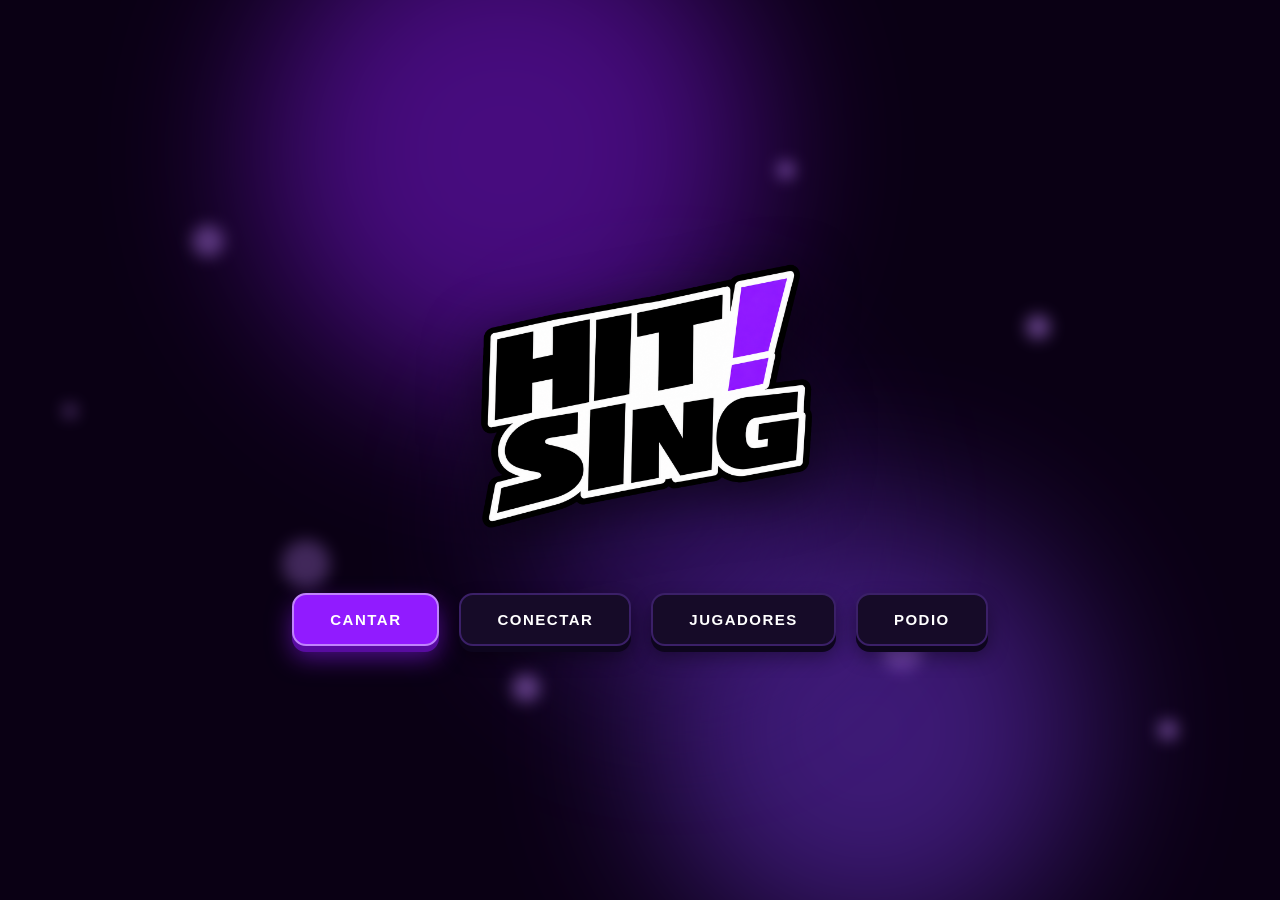
<file: index.html>
<!DOCTYPE html>
<html lang="es">
<head>
  <meta charset="UTF-8">
  <meta name="viewport" content="width=device-width, initial-scale=1.0">
  <title>HitSing</title>
  <meta name="theme-color" content="#070B14">
  <meta name="description" content="HitSing - Juego de Karaoke online para cantar con tus amigos conectando el móvil como micrófono.">

  <!-- Favicons & App Icons (Pestaña, Anclado, PWA) -->
  <link rel="icon" type="image/png" sizes="32x32" href="src/assets/images/png/favicon.png">
  <link rel="icon" type="image/png" sizes="192x192" href="src/assets/images/png/favicon.png">
  <link rel="apple-touch-icon" sizes="180x180" href="src/assets/images/png/favicon.png">
  <link rel="shortcut icon" href="favicon.ico">
  <link rel="manifest" href="manifest.json">

  <!-- OpenGraph / Google Indexing Meta -->
  <meta property="og:title" content="HitSing - Karaoke en el Navegador">
  <meta property="og:description" content="Canta y compite en tiempo real conectando tu móvil como micrófono.">
  <meta property="og:image" content="src/assets/images/png/favicon.png">
  <meta property="og:type" content="website">
  <meta name="twitter:card" content="summary">
  <meta name="twitter:image" content="src/assets/images/png/favicon.png">

  <link rel="stylesheet" href="src/css/main.css">
  <link rel="stylesheet" href="src/css/game.css">
  <!-- WebRTC PeerJS Local Library -->
  <script src="src/js/peerjs.min.js"></script>
  <!-- Client-side Dynamic QR Code Library -->
  <script src="src/js/qrcode.min.js"></script>
</head>
<body>

  <!-- 1. VISTA: PÁGINA DE INICIO (VOCALUXE HOME SCREEN) -->
  <section id="view-home" class="home-screen">
    <!-- Fondo animado rojizo con bokeh flotante y destellos -->
    <div class="home-ambient-bg">
      <div class="ambient-glow glow-1"></div>
      <div class="ambient-glow glow-2"></div>
      <div class="ambient-glow glow-3"></div>
      <div class="bokeh-spot b1"></div>
      <div class="bokeh-spot b2"></div>
      <div class="bokeh-spot b3"></div>
      <div class="bokeh-spot b4"></div>
      <div class="bokeh-spot b5"></div>
      <div class="bokeh-spot b6"></div>
      <div class="bokeh-spot b7"></div>
      <div class="bokeh-spot b8"></div>
    </div>

    <div class="home-branding">
      <img src="src/assets/images/png/logo.png" alt="HitSing" class="home-logo" />
    </div>

    <!-- Vocaluxe Bottom Navigation Bar -->
    <nav class="vocaluxe-bottom-bar">
      <button id="nav-btn-sing" class="vocaluxe-menu-btn" title="Ir a la biblioteca de canciones">
        <span>CANTAR</span>
      </button>
      <button id="nav-btn-connect" class="vocaluxe-menu-btn" title="Escanear QR para conectar móviles">
        <span>CONECTAR</span>
      </button>
      <button id="nav-btn-players" class="vocaluxe-menu-btn" title="Ver jugadores conectados y comprobación">
        <span>JUGADORES</span>
      </button>
      <button id="nav-btn-leaderboard" class="vocaluxe-menu-btn" title="Ver podio y puntuaciones">
        <span>PODIO</span>
      </button>
    </nav>
  </section>

  <!-- 2. VISTA: MENÚ DE CANCIONES (CUADRÍCULA LIPS / VOCALUXE) -->
  <main id="view-library" class="hidden"></main>

  <!-- 3. VISTA: PANTALLA DE JUEGO (CANVAS + HUD HASTA 4 JUGADORES) -->
  <section id="view-game" class="game-viewport hidden">
    <!-- Vídeo MP4 de fondo del videoclip -->
    <video id="bg-video" class="bg-video" playsinline></video>

    <!-- Canvas de notas píldora a 60 FPS -->
    <canvas id="game-canvas" class="game-canvas"></canvas>

    <!-- Botón Flotante Saltar Intro Musical (Canciones con intro larga) -->
    <button id="btn-skip-intro" class="btn-skip-intro hidden" title="Saltar intro musical (Espacio o clic)">
      <span>Saltar Intro</span>
      <svg viewBox="0 0 24 24" width="16" height="16" fill="currentColor"><polygon points="5,4 15,12 5,20"/><line x1="19" y1="5" x2="19" y2="19" stroke="currentColor" stroke-width="2.5"/></svg>
    </button>

    <!-- Barra Inferior de Juego (Título a la izquierda, Pausa/Salir a la derecha) -->
    <footer class="game-bottom-bar">
      <div class="song-meta-pill">
        <span id="hud-song-title" class="meta-title">-</span>
        <span class="meta-separator">•</span>
        <span id="hud-song-artist" class="meta-artist">-</span>
      </div>

      <div class="hud-action-buttons">
        <button id="btn-pause" class="btn-hud-circle" title="Pausar juego">
          <img src="src/assets/images/svg/pause.svg" alt="Pausa" />
        </button>
        <button id="btn-finish" class="btn-hud-circle" title="Finalizar canción y ver puntuaciones">
          <img src="src/assets/images/svg/trophy.svg" alt="Finalizar" />
        </button>
        <button id="btn-back" class="btn-hud-circle" title="Salir a biblioteca">
          <img src="src/assets/images/svg/arrow-left.svg" alt="Salir" />
        </button>
      </div>
    </footer>
  </section>

  <!-- 4. MODAL: CONECTAR MÓVILES (QR CODE ÚNICO HTTPS) -->
  <aside id="connect-modal" class="modal-overlay hidden">
    <div class="profiles-card">
      <header class="modal-header">
        <h2>CONECTAR MÓVILES</h2>
        <button id="btn-close-connect" class="btn-close">&times;</button>
      </header>
      <div class="profiles-content" style="text-align: center;">
        <p style="font-size: 13px; color: #94A3B8; margin-bottom: 18px;">
          Escanea este código QR con la cámara de tu móvil para entrar a la sala:
        </p>

        <!-- Dynamic QR Code Canvas -->
        <div style="background-color: #FFFFFF; padding: 12px; border-radius: 10px; display: inline-block; margin-bottom: 18px;">
          <canvas id="connect-qr-canvas" style="display: block; width: 190px; height: 190px;"></canvas>
        </div>

        <p style="font-size: 14px; margin-bottom: 20px;">
          <a id="connect-direct-link" href="#" target="_blank" style="color: #38BDF8; font-weight: 700; text-decoration: none;">
            Enlace directo
          </a>
        </p>
      </div>
      <footer class="modal-footer">
        <button id="btn-done-connect" class="btn-modal primary">Aceptar</button>
      </footer>
    </div>
  </aside>

  <!-- 5. MODAL: JUGADORES CONECTADOS Y GESTIÓN EN VIVO -->
  <aside id="players-modal" class="modal-overlay hidden">
    <div class="profiles-card" style="width: 580px;">
      <header class="modal-header">
        <h2>JUGADORES CONECTADOS</h2>
        <button id="btn-close-players" class="btn-close">&times;</button>
      </header>
      <div class="profiles-content">
        <!-- Lista de Jugadores Conectados -->
        <h3 style="font-size: 11px; font-weight: 800; color: #94A3B8; letter-spacing: 1px; text-transform: uppercase; margin-bottom: 12px;">Micrófonos en la Sala</h3>
        <div id="players-lobby-list" style="display: flex; flex-direction: column; gap: 10px; margin-bottom: 12px;">
          <div style="text-align: center; color: #94A3B8; font-size: 13px; padding: 24px;">
            Ningún móvil conectado aún. Pulsa en <strong>"Conectar"</strong> para escanear el código QR.
          </div>
        </div>
      </div>
      <footer class="modal-footer">
        <button id="btn-done-players" class="btn-modal primary">Cerrar</button>
      </footer>
    </div>
  </aside>

  <!-- 6. MODAL: COMPROBACIÓN DE JUGADORES LISTOS (READY CHECK) -->
  <aside id="ready-check-modal" class="modal-overlay hidden">
    <div class="profiles-card" style="width: 540px; text-align: center;">
      <header class="modal-header">
        <h2>¿ESTÁIS LISTOS?</h2>
        <button id="btn-close-ready" class="btn-close">&times;</button>
      </header>
      <div class="profiles-content" style="padding: 24px 20px;">
        <div id="ready-song-banner" style="background-color: #070B14; border: 1px solid #1E293B; border-radius: 8px; padding: 12px 16px; margin-bottom: 20px; display: flex; align-items: center; gap: 14px; text-align: left;">
          <img id="ready-song-cover" src="src/assets/images/svg/music.svg" alt="" style="width: 48px; height: 48px; border-radius: 6px; object-fit: cover;" />
          <div>
            <h3 id="ready-song-title" style="font-size: 16px; font-weight: 800; color: #F8FAFC; margin-bottom: 2px;">-</h3>
            <p id="ready-song-artist" style="font-size: 13px; color: #94A3B8;">-</p>
          </div>
        </div>

        <p style="font-size: 13px; color: #94A3B8; margin-bottom: 18px;">
          Pulsa <strong>"¡ESTOY LISTO!"</strong> en la pantalla del móvil para confirmar:
        </p>

        <div id="ready-players-list" style="display: flex; flex-direction: column; gap: 10px; margin-bottom: 24px;">
          <!-- Dinámico según jugadores conectados -->
        </div>

        <div style="display: flex; gap: 12px; justify-content: center;">
          <button id="btn-force-start" class="btn-modal primary" style="flex: 1; padding: 14px; font-size: 15px;">
            Empezar Canción
          </button>
          <button id="btn-cancel-ready" class="btn-modal secondary" style="padding: 14px 22px;">
            Cancelar
          </button>
        </div>
      </div>
    </div>
  </aside>

  <!-- 7. MODAL: PODIO Y CLASIFICACIÓN HISTÓRICA LOCAL -->
  <aside id="leaderboard-modal" class="modal-overlay hidden">
    <div class="profiles-card" style="width: 600px;">
      <header class="modal-header">
        <h2>PODIO Y CLASIFICACIÓN HISTÓRICA</h2>
        <button id="btn-close-leaderboard" class="btn-close">&times;</button>
      </header>
      <div class="profiles-content">
        <p style="font-size: 13px; color: #94A3B8; margin-bottom: 16px;">
          Puntuaciones acumuladas y récords guardados localmente:
        </p>

        <div id="leaderboard-list" style="display: flex; flex-direction: column; gap: 10px; margin-bottom: 20px;">
          <!-- Dinámico -->
        </div>

        <button id="btn-reset-leaderboard" class="btn-modal secondary" style="width: 100%; border-color: #EF4444; color: #EF4444;">
          Reiniciar Puntuaciones del Podio
        </button>
      </div>
      <footer class="modal-footer">
        <button id="btn-done-leaderboard" class="btn-modal primary">Cerrar</button>
      </footer>
    </div>
  </aside>

  <!-- 8. MODAL: RESULTADOS FINALES MULTI-JUGADOR (JUST DANCE PODIUM) -->
  <aside id="view-results" class="modal-overlay hidden">
    <div class="results-podium-card">
      <header class="podium-banner">
        <h2 id="res-winner-title" class="podium-title">¡ENHORABUENA!</h2>
      </header>

      <div id="results-players-container" class="podium-players-list"></div>

      <footer class="podium-footer">
        <button id="btn-exit-results" class="btn-just-dance-continue" title="Continuar a la biblioteca">
          <span>CONTINUAR</span>
          <svg viewBox="0 0 24 24" width="22" height="22" fill="#FFFFFF"><polygon points="5,3 19,12 5,21"/></svg>
        </button>
      </footer>
    </div>
  </aside>

  <!-- Script Principal Modular -->
  <script type="module" src="src/js/main.js"></script>
</body>
</html>
</file>
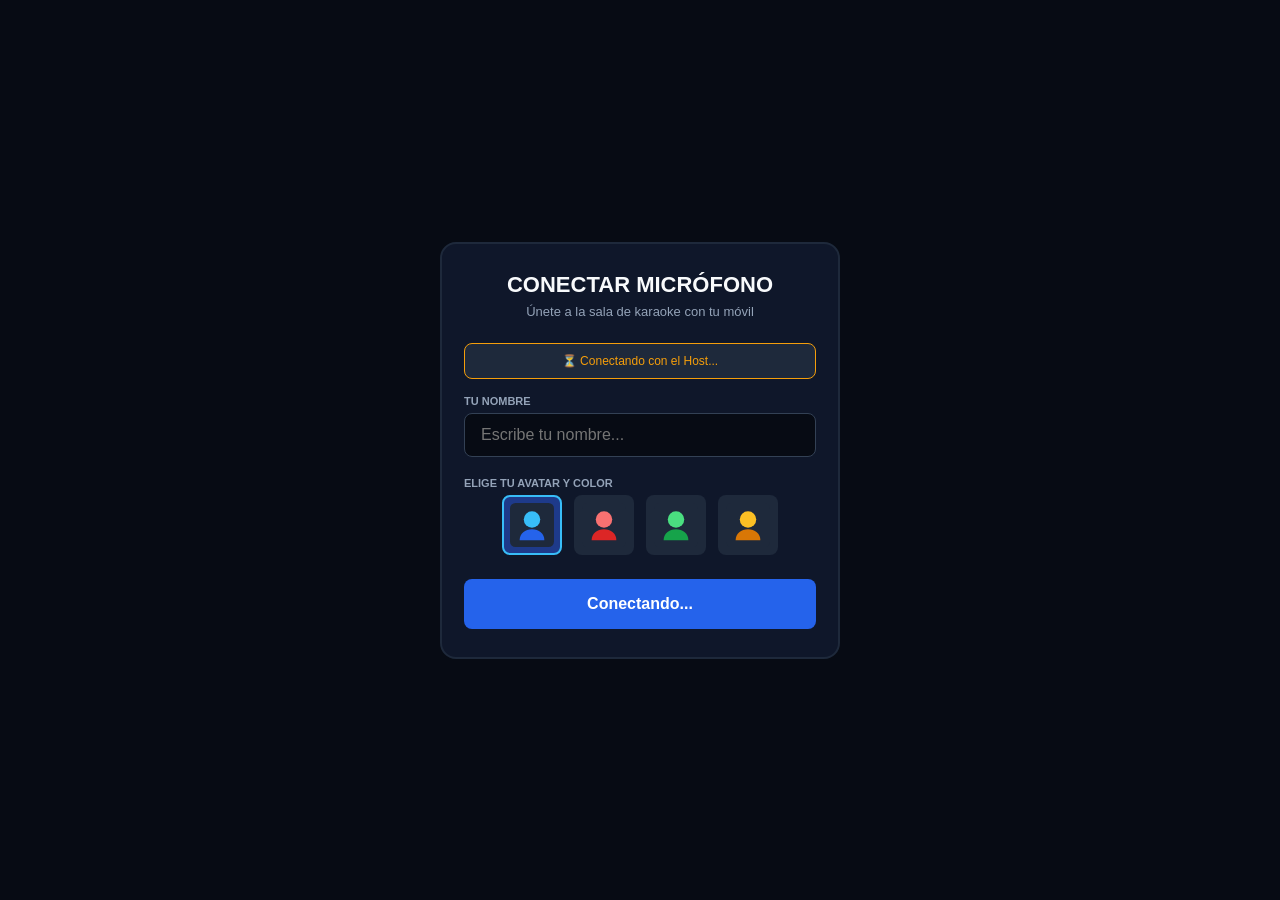
<file: mic.html>
<!DOCTYPE html>
<html lang="es">
<head>
  <meta charset="UTF-8">
  <meta name="viewport" content="width=device-width, initial-scale=1.0, user-scalable=no">
  <title>Micrófono</title>
  <meta name="theme-color" content="#070B14">
  <link rel="icon" type="image/png" sizes="32x32" href="src/assets/images/png/favicon.png">
  <link rel="icon" type="image/png" sizes="192x192" href="src/assets/images/png/favicon.png">
  <link rel="apple-touch-icon" sizes="180x180" href="src/assets/images/png/favicon.png">
  <link rel="shortcut icon" href="favicon.ico">
  <link rel="manifest" href="manifest.json">
  <script src="src/js/peerjs.min.js"></script>
  <style>
    * { box-sizing: border-box; margin: 0; padding: 0; }
    body {
      background-color: #070B14;
      color: #F8FAFC;
      font-family: -apple-system, BlinkMacSystemFont, "Segoe UI", Roboto, sans-serif;
      min-height: 100vh;
      display: flex;
      flex-direction: column;
      align-items: center;
      justify-content: center;
      padding: 20px;
      user-select: none;
    }
    .mic-card {
      background-color: #0F172A;
      border: 2px solid #1E293B;
      border-radius: 16px;
      padding: 28px 22px;
      width: 100%;
      max-width: 400px;
      text-align: center;
      position: relative;
    }
    .mic-title {
      font-size: 22px;
      font-weight: 800;
      margin-bottom: 6px;
    }
    .mic-sub {
      font-size: 13px;
      color: #94A3B8;
      margin-bottom: 24px;
    }
    .form-group {
      margin-bottom: 20px;
      text-align: left;
    }
    label {
      display: block;
      font-size: 11px;
      font-weight: 700;
      color: #94A3B8;
      margin-bottom: 6px;
      text-transform: uppercase;
    }
    input {
      width: 100%;
      background-color: #070B14;
      border: 1px solid #334155;
      border-radius: 8px;
      padding: 12px 16px;
      color: #FFFFFF;
      font-size: 16px;
      outline: none;
    }
    .avatar-grid {
      display: flex;
      justify-content: center;
      gap: 12px;
      margin-bottom: 24px;
    }
    .avatar-btn {
      background-color: #1E293B;
      border: 2px solid transparent;
      border-radius: 8px;
      padding: 6px;
      cursor: pointer;
    }
    .avatar-btn.selected {
      border-color: #38BDF8;
      background-color: #1E3A8A;
    }
    .avatar-btn.disabled-taken {
      opacity: 0.22;
      cursor: not-allowed;
      filter: grayscale(1);
      pointer-events: none;
    }
    .avatar-btn img {
      width: 44px;
      height: 44px;
      display: block;
    }
    .btn-connect {
      width: 100%;
      padding: 16px;
      background-color: #2563EB;
      color: #FFFFFF;
      font-size: 16px;
      font-weight: 800;
      border: none;
      border-radius: 8px;
      cursor: pointer;
      transition: background-color 0.15s ease;
    }
    .btn-connect:hover {
      background-color: #1D4ED8;
    }

    /* Connected Screen */
    .connected-view {
      display: none;
      flex-direction: column;
      align-items: center;
      width: 100%;
    }
    .status-badge {
      display: inline-block;
      padding: 6px 16px;
      background-color: #10B981;
      color: #FFFFFF;
      font-size: 12px;
      font-weight: 800;
      border-radius: 20px;
      margin-bottom: 16px;
    }
    .status-badge.muted {
      background-color: #EF4444;
    }
    .player-tag {
      font-size: 28px;
      font-weight: 800;
      margin-bottom: 4px;
    }
    .player-sub {
      font-size: 13px;
      color: #94A3B8;
      margin-bottom: 24px;
    }
    .vu-meter-wrap {
      width: 100%;
      height: 20px;
      background-color: #070B14;
      border-radius: 10px;
      overflow: hidden;
      margin-bottom: 14px;
      border: 1px solid #1E293B;
    }
    .vu-meter-fill {
      width: 0%;
      height: 100%;
      background-color: #38BDF8;
      transition: width 0.05s ease;
    }
    .pitch-reading {
      font-size: 14px;
      color: #94A3B8;
      font-weight: 700;
      min-height: 20px;
    }

    /* Mute Button (Discrete, protected against accidental tap) */
    .mute-box {
      margin-top: 24px;
      display: flex;
      justify-content: center;
    }
    .btn-mute {
      background-color: #1E293B;
      border: 1px solid #334155;
      color: #94A3B8;
      padding: 8px 16px;
      border-radius: 6px;
      font-size: 12px;
      font-weight: 700;
      display: flex;
      align-items: center;
      gap: 8px;
      cursor: pointer;
    }
    .btn-mute.is-muted {
      background-color: #7F1D1D;
      border-color: #EF4444;
      color: #F87171;
    }

    /* Ready Check Modal */
    .ready-overlay {
      position: absolute;
      top: 0;
      left: 0;
      width: 100%;
      height: 100%;
      background-color: rgba(7, 11, 20, 0.96);
      border-radius: 14px;
      padding: 24px;
      display: none;
      flex-direction: column;
      align-items: center;
      justify-content: center;
      z-index: 100;
    }
    .ready-song-title {
      font-size: 18px;
      font-weight: 800;
      color: #F8FAFC;
      margin-bottom: 4px;
    }
    .ready-prompt {
      font-size: 13px;
      color: #94A3B8;
      margin-bottom: 24px;
    }
    .btn-ready-confirm {
      width: 100%;
      padding: 16px;
      background-color: #10B981;
      color: #FFFFFF;
      font-size: 16px;
      font-weight: 800;
      border: none;
      border-radius: 8px;
      cursor: pointer;
    }
    .btn-ready-confirm.confirmed {
      background-color: #1E293B;
      color: #38BDF8;
      border: 1px solid #38BDF8;
    }
    .btn-disconnect {
      margin-top: 24px;
      background: transparent;
      border: 1px solid #334155;
      color: #94A3B8;
      padding: 8px 20px;
      border-radius: 6px;
      font-size: 12px;
      font-weight: 700;
      cursor: pointer;
    }
  </style>
</head>
<body>

  <!-- Card de Registro / Conexión -->
  <div id="join-card" class="mic-card">
    <h1 class="mic-title">CONECTAR MICRÓFONO</h1>
    <p class="mic-sub">Únete a la sala de karaoke con tu móvil</p>

    <!-- Aviso si el Host aún no ha abierto la web -->
    <div id="host-notice" style="display: none; background-color: #1E293B; border: 1px solid #F59E0B; border-radius: 8px; padding: 10px 14px; font-size: 12px; color: #F59E0B; margin-bottom: 16px; text-align: center;">
      ⚠️ Esperando al Administrador... Abre la pantalla del juego en el ordenador para iniciar la sala.
    </div>

    <div class="form-group">
      <label for="player-name">Tu Nombre</label>
      <input type="text" id="player-name" placeholder="Escribe tu nombre..." maxlength="12" />
    </div>

    <div class="form-group">
      <label>Elige tu Avatar y Color</label>
      <div class="avatar-grid">
        <button class="avatar-btn selected" data-avatar="avatar-1" data-color="#2563EB">
          <img src="src/assets/images/svg/avatar-1.svg" alt="P1" />
        </button>
        <button class="avatar-btn" data-avatar="avatar-2" data-color="#EF4444">
          <img src="src/assets/images/svg/avatar-2.svg" alt="P2" />
        </button>
        <button class="avatar-btn" data-avatar="avatar-3" data-color="#10B981">
          <img src="src/assets/images/svg/avatar-3.svg" alt="P3" />
        </button>
        <button class="avatar-btn" data-avatar="avatar-4" data-color="#F59E0B">
          <img src="src/assets/images/svg/avatar-4.svg" alt="P4" />
        </button>
      </div>
    </div>

    <button id="btn-join" class="btn-connect">ENTRAR A LA SALA</button>
  </div>

  <!-- Vista Conectada y Transmitiendo -->
  <div id="active-card" class="mic-card connected-view">
    <span id="badge-status" class="status-badge">CONECTADO</span>
    <h2 id="disp-name" class="player-tag">Nombre</h2>
    <p id="disp-slot" class="player-sub">Micrófono en Vivo</p>

    <div class="vu-meter-wrap">
      <div id="vu-fill" class="vu-meter-fill"></div>
    </div>
    <span id="disp-pitch" class="pitch-reading">Esperando voz...</span>

    <!-- Silenciar Micrófono -->
    <div class="mute-box">
      <button id="btn-mute" class="btn-mute">
        <span id="mute-label">Silenciar Micrófono</span>
      </button>
    </div>

    <button id="btn-leave" class="btn-disconnect">Desconectar</button>

    <!-- Overlay Ready Check "¿Estás Listo?" -->
    <div id="ready-overlay" class="ready-overlay">
      <h3 id="ready-song-name" class="ready-song-title">Canción</h3>
      <p class="ready-prompt">¿Estás listo para cantar?</p>
      <button id="btn-ready-action" class="btn-ready-confirm">¡ESTOY LISTO!</button>
    </div>

    <!-- Overlay Host Desconectado / Sala Pausada -->
    <div id="disconnected-overlay" class="ready-overlay" style="display: none; background-color: rgba(7, 11, 20, 0.96); z-index: 100;">
      <span style="font-size: 36px; display: block; margin-bottom: 10px;">⚠️</span>
      <h3 class="ready-song-title">SALA PAUSADA</h3>
      <p class="ready-prompt">El anfitrión ha cerrado o recargado la partida.<br>Esperando a que vuelva a abrir la sala...</p>
      <button id="btn-reconnect" class="btn-connect" style="margin-top: 12px;">RECONECTAR</button>
    </div>
  </div>

  <script type="module">
    const urlParams = new URLSearchParams(window.location.search);
    const roomId = urlParams.get('room') || 'karaoke-party-paucg06';

    let peer = null;
    let dataConn = null;
    let broadcastChan = null;
    let audioCtx = null;
    let analyser = null;
    let mediaStream = null;
    let buffer = null;
    let isBroadcasting = false;
    let isMuted = false;
    let isHostOnline = false;
    let myPlayerId = 'p_' + Math.random().toString(36).substring(2, 8);
    let myPlayerName = 'Cantante';
    let selectedAvatar = 'avatar-1';
    let selectedColor = '#2563EB';

    try {
      broadcastChan = new BroadcastChannel('karaoke_room_sync');
      broadcastChan.onmessage = (e) => handleHostMessage(e.data);
    } catch(e) {}

    // Avatar and Color selector
    document.querySelectorAll('.avatar-btn').forEach(btn => {
      btn.addEventListener('click', () => {
        if (btn.disabled || btn.classList.contains('disabled-taken')) return;
        document.querySelectorAll('.avatar-btn').forEach(b => b.classList.remove('selected'));
        btn.classList.add('selected');
        selectedAvatar = btn.dataset.avatar;
        selectedColor = btn.dataset.color;
      });
    });

    const btnJoin = document.getElementById('btn-join');
    const btnLeave = document.getElementById('btn-leave');
    const btnMute = document.getElementById('btn-mute');
    const muteLabel = document.getElementById('mute-label');
    const nameInput = document.getElementById('player-name');
    const vuFill = document.getElementById('vu-fill');
    const dispPitch = document.getElementById('disp-pitch');
    const badgeStatus = document.getElementById('badge-status');

    const readyOverlay = document.getElementById('ready-overlay');
    const readySongName = document.getElementById('ready-song-name');
    const btnReadyAction = document.getElementById('btn-ready-action');
    const hostNotice = document.getElementById('host-notice');

    // ICE servers: STUN de Google + STUN y TURN de Open Relay (Metered) para atravesar routers/firewalls y NAT simetricos de WiFi
    const ICE_SERVERS = [
      { urls: 'stun:stun.l.google.com:19302' },
      { urls: 'stun:stun1.l.google.com:19302' },
      { urls: 'stun:stun2.l.google.com:19302' },
      { urls: 'stun:openrelay.metered.ca:80' },
      {
        urls: 'turn:openrelay.metered.ca:80',
        username: 'openrelayproject',
        credential: 'openrelayproject'
      },
      {
        urls: 'turn:openrelay.metered.ca:443',
        username: 'openrelayproject',
        credential: 'openrelayproject'
      },
      {
        urls: 'turn:openrelay.metered.ca:443?transport=tcp',
        username: 'openrelayproject',
        credential: 'openrelayproject'
      }
    ];

    let retryCount = 0;
    const MAX_RETRIES = 10;
    let retryTimer = null;

    function updateConnectionStatus(text, isError) {
      if (!hostNotice) return;
      hostNotice.style.display = 'block';
      hostNotice.style.borderColor = isError ? '#EF4444' : '#F59E0B';
      hostNotice.style.color = isError ? '#EF4444' : '#F59E0B';
      hostNotice.textContent = text;
    }

    function scheduleRetry() {
      if (retryTimer) clearTimeout(retryTimer);
      retryCount++;
      if (retryCount > MAX_RETRIES) {
        updateConnectionStatus(
          '❌ No se pudo conectar con el Host. Asegúrate de que el juego está abierto en el ordenador y vuelve a escanear el QR.',
          true
        );
        btnJoin.disabled = true;
        btnJoin.textContent = 'SIN CONEXIÓN';
        return;
      }
      const delay = Math.min(2000 + retryCount * 1000, 8000);
      updateConnectionStatus(
        `⏳ Conectando con el Host... (intento ${retryCount}/${MAX_RETRIES})`,
        false
      );
      retryTimer = setTimeout(() => {
        if (peer && !peer.destroyed) {
          try { peer.destroy(); } catch (e) {}
          peer = null;
        }
        dataConn = null;
        initHostConnection();
      }, delay);
    }

    function initHostConnection() {
      if (typeof window.Peer === 'undefined') return;
      if (retryTimer) clearTimeout(retryTimer);

      updateConnectionStatus('⏳ Conectando con el Host...', false);
      btnJoin.disabled = true;
      btnJoin.textContent = 'Conectando...';

      try {
        peer = new window.Peer({ debug: 1, config: { iceServers: ICE_SERVERS } });

        peer.on('open', () => {
          dataConn = peer.connect(roomId, { reliable: true });

          // Timeout de seguridad: si la conexión no abre en 10s, reintentar
          const connTimeout = setTimeout(() => {
            if (!dataConn || !dataConn.open) {
              console.warn('[Móvil] Timeout al conectar con el host. Reintentando...');
              try { if (dataConn) dataConn.close(); } catch (e) {}
              scheduleRetry();
            }
          }, 10000);

          dataConn.on('open', () => {
            clearTimeout(connTimeout);
            console.log('[Móvil] Enlazado con el Administrador');
            retryCount = 0;
            if (retryTimer) clearTimeout(retryTimer);
            isHostOnline = true;
            if (hostNotice) hostNotice.style.display = 'none';
            btnJoin.disabled = false;
            btnJoin.textContent = 'ENTRAR A LA SALA';
            const disOverlay = document.getElementById('disconnected-overlay');
            if (disOverlay) disOverlay.style.display = 'none';

            // Si ya estaba activo y ha reconectado, reenviar join
            if (isBroadcasting) {
              sendData({
                type: 'player_join',
                id: myPlayerId,
                name: myPlayerName,
                avatar: selectedAvatar,
                color: selectedColor
              });
            }
          });

          dataConn.on('close', () => {
            isHostOnline = false;
            console.warn('[Móvil] Conexión cerrada con el host');
            showDisconnectedOverlay();
          });

          dataConn.on('data', (data) => {
            handleHostMessage(data);
          });

          dataConn.on('error', (err) => {
            console.warn('[Móvil] DataConn error:', err);
            scheduleRetry();
          });
        });

        peer.on('error', (err) => {
          isHostOnline = false;
          console.warn('[Móvil] Peer error:', err.type, err);
          if (err.type === 'peer-unavailable') {
            // El host no está registrado aún en el servidor de señalización
            scheduleRetry();
          } else if (err.type === 'network' || err.type === 'server-error' || err.type === 'socket-error') {
            scheduleRetry();
          } else {
            if (hostNotice) hostNotice.style.display = 'block';
          }
        });

        peer.on('disconnected', () => {
          if (peer && !peer.destroyed) {
            try { peer.reconnect(); } catch (e) {}
          }
        });

      } catch (err) {
        console.warn('[Móvil] Error iniciando PeerJS:', err);
        scheduleRetry();
      }
    }

    initHostConnection();

    btnJoin.addEventListener('click', async () => {
      myPlayerName = nameInput.value.trim() || 'Cantante';

      if (!isHostOnline && (!dataConn || !dataConn.open)) {
        alert('El Administrador no ha iniciado esta sala todavía.\n\nAbre la pantalla del juego en el ordenador para conectar.');
        return;
      }

      try {
        await startMicrophone();
      } catch (err) {
        alert('Debes permitir el acceso al micrófono en el navegador: ' + err.message);
        return;
      }

      sendData({
        type: 'player_join',
        id: myPlayerId,
        name: myPlayerName,
        avatar: selectedAvatar,
        color: selectedColor
      });

      document.getElementById('join-card').style.display = 'none';
      document.getElementById('active-card').style.display = 'flex';
      document.getElementById('disp-name').textContent = myPlayerName;
      document.getElementById('disp-name').style.color = selectedColor;
      document.getElementById('disp-slot').textContent = 'Micrófono Conectado';

      startPitchLoop(myPlayerName);
    });

    btnMute.addEventListener('click', () => {
      isMuted = !isMuted;
      btnMute.classList.toggle('is-muted', isMuted);
      badgeStatus.classList.toggle('muted', isMuted);
      badgeStatus.textContent = isMuted ? 'SILENCIADO' : 'CONECTADO';
      muteLabel.textContent = isMuted ? '✓ Micrófono Silenciado' : 'Silenciar Micrófono';
      if (isMuted) {
        vuFill.style.width = '0%';
        dispPitch.textContent = 'Micrófono apagado';
      }
    });

    btnReadyAction.addEventListener('click', () => {
      if (navigator.vibrate) {
        try { navigator.vibrate(80); } catch (e) {}
      }
      btnReadyAction.classList.add('confirmed');
      btnReadyAction.textContent = '✓ ¡LISTO! ESPERANDO AL HOST...';
      sendData({
        type: 'player_ready',
        id: myPlayerId
      });
    });

    btnLeave.addEventListener('click', () => {
      stopMicrophone();
      sendData({ type: 'player_leave', id: myPlayerId });
      if (dataConn) dataConn.close();
      if (peer) peer.destroy();
      document.getElementById('active-card').style.display = 'none';
      document.getElementById('join-card').style.display = 'block';
    });

    const cleanupOnExit = () => {
      try {
        sendData({ type: 'player_leave', id: myPlayerId });
        if (dataConn) dataConn.close();
      } catch (e) {}
    };
    window.addEventListener('beforeunload', cleanupOnExit);
    window.addEventListener('pagehide', cleanupOnExit);

    function showDisconnectedOverlay() {
      const overlay = document.getElementById('disconnected-overlay');
      if (overlay && document.getElementById('active-card').style.display === 'flex') {
        overlay.style.display = 'flex';
      }
    }

    document.getElementById('btn-reconnect').addEventListener('click', () => {
      initHostConnection();
    });

    function handleHostMessage(msg) {
      if (!msg) return;
      if (msg.type === 'ping') {
        sendData({ type: 'pong', id: myPlayerId, time: msg.time });
      } else if (msg.type === 'host_disconnected') {
        showDisconnectedOverlay();
      } else if (msg.type === 'kicked') {
        stopMicrophone();
        alert('Has sido expulsado de la sala por el Administrador.');
        document.getElementById('active-card').style.display = 'none';
        document.getElementById('join-card').style.display = 'block';
      } else if (msg.type === 'room_state') {
        const isActive = (document.getElementById('active-card') && document.getElementById('active-card').style.display === 'flex') || isBroadcasting;
        if (isActive) return;

        const takenColors = msg.takenColors || [];
        const takenAvatars = msg.takenAvatars || [];

        document.querySelectorAll('.avatar-btn').forEach(btn => {
          const color = btn.dataset.color;
          const avatar = btn.dataset.avatar;
          const isTaken = takenColors.includes(color) || takenAvatars.includes(avatar);
          btn.disabled = isTaken;
          btn.classList.toggle('disabled-taken', isTaken);
        });

        // If currently selected color/avatar is taken, automatically switch to first free
        const currentBtn = document.querySelector(`.avatar-btn[data-color="${selectedColor}"]`);
        if (!currentBtn || currentBtn.disabled) {
          const firstFree = document.querySelector('.avatar-btn:not(.disabled-taken)');
          if (firstFree) {
            firstFree.click();
          } else {
            btnJoin.disabled = true;
            btnJoin.textContent = 'SALA LLENA (MÁXIMO 4)';
          }
        }
      } else if (msg.type === 'ready_check_start') {
        if (navigator.vibrate) {
          try { navigator.vibrate([200, 100, 200, 100, 300]); } catch (e) {}
        }
        readySongName.textContent = msg.songTitle || 'Canción';
        btnReadyAction.classList.remove('confirmed');
        btnReadyAction.textContent = '¡ESTOY LISTO!';
        readyOverlay.style.display = 'flex';
      } else if (msg.type === 'game_started') {
        if (navigator.vibrate) {
          try { navigator.vibrate([150, 100, 250]); } catch (e) {}
        }
        readyOverlay.style.display = 'none';
      } else if (msg.type === 'ready_check_cancel') {
        readyOverlay.style.display = 'none';
      }
    }

    async function startMicrophone() {
      const AudioContextClass = window.AudioContext || window.webkitAudioContext;
      audioCtx = new AudioContextClass();
      mediaStream = await navigator.mediaDevices.getUserMedia({
        audio: { echoCancellation: false, noiseSuppression: false, autoGainControl: false }
      });
      const source = audioCtx.createMediaStreamSource(mediaStream);
      analyser = audioCtx.createAnalyser();
      analyser.fftSize = 2048;
      source.connect(analyser);
      buffer = new Float32Array(analyser.fftSize);
      isBroadcasting = true;

      if (audioCtx.state === 'suspended') {
        await audioCtx.resume();
      }
    }

    function stopMicrophone() {
      isBroadcasting = false;
      if (mediaStream) {
        mediaStream.getTracks().forEach(t => t.stop());
        mediaStream = null;
      }
      if (audioCtx) {
        audioCtx.close();
        audioCtx = null;
      }
    }

    function startPitchLoop(name) {
      let lastSentTime = 0;

      const tick = () => {
        if (!isBroadcasting || !analyser) return;

        if (isMuted) {
          sendData({
            type: 'player_pitch',
            id: myPlayerId,
            pitch: null,
            volume: 0,
            isSinging: false
          });
          requestAnimationFrame(tick);
          return;
        }

        analyser.getFloatTimeDomainData(buffer);

        let sumSq = 0;
        for (let i = 0; i < buffer.length; i++) sumSq += buffer[i] * buffer[i];
        const rms = Math.sqrt(sumSq / buffer.length);
        const vol = Math.min(1, rms * 8);

        vuFill.style.width = Math.round(vol * 100) + '%';

        let detectedPitch = null;
        let isSinging = false;

        if (rms > 0.009) {
          const freq = detectFrequency(buffer, audioCtx.sampleRate);
          if (freq >= 65 && freq <= 1100) {
            detectedPitch = 69 + 12 * Math.log2(freq / 440) - 60;
            isSinging = true;
            dispPitch.textContent = `Afinando: ${Math.round(freq)} Hz`;
          } else {
            dispPitch.textContent = 'Voz fuera de escala';
          }
        } else {
          dispPitch.textContent = 'Silencio...';
        }

        const now = Date.now();
        if (now - lastSentTime > 33) {
          sendData({
            type: 'player_pitch',
            id: myPlayerId,
            name: name,
            pitch: detectedPitch,
            volume: vol,
            isSinging: isSinging
          });
          lastSentTime = now;
        }

        requestAnimationFrame(tick);
      };
      requestAnimationFrame(tick);
    }

    function sendData(msg) {
      if (dataConn && dataConn.open) {
        dataConn.send(msg);
      }
      if (broadcastChan) {
        broadcastChan.postMessage(msg);
      }
    }

    function detectFrequency(buf, sampleRate) {
      const size = buf.length;
      const maxLag = Math.floor(sampleRate / 70);   // ~630 samples (70 Hz)
      const minLag = Math.floor(sampleRate / 1100); // ~40 samples (1100 Hz)

      // 1. Normalized Square Difference Function (NSDF)
      const nsdf = new Float32Array(maxLag + 2);

      for (let lag = minLag; lag <= maxLag; lag++) {
        let sum1 = 0;
        let sum2 = 0;
        let corr = 0;
        for (let i = 0; i < size - lag; i++) {
          corr += buf[i] * buf[i + lag];
          sum1 += buf[i] * buf[i];
          sum2 += buf[i + lag] * buf[i + lag];
        }
        const norm = Math.sqrt(sum1 * sum2);
        if (norm > 0.0001) {
          nsdf[lag] = (2 * corr) / (sum1 + sum2);
        } else {
          nsdf[lag] = 0;
        }
      }

      // 2. Find local maxima (peaks)
      const peaks = [];
      for (let lag = minLag + 1; lag < maxLag; lag++) {
        if (nsdf[lag] > nsdf[lag - 1] && nsdf[lag] >= nsdf[lag + 1] && nsdf[lag] > 0.35) {
          peaks.push({ lag, value: nsdf[lag] });
        }
      }

      if (peaks.length === 0) return -1;

      // 3. Find global maximum peak
      let maxPeakVal = 0;
      for (const p of peaks) {
        if (p.value > maxPeakVal) maxPeakVal = p.value;
      }

      if (maxPeakVal < 0.40) return -1;

      // 4. MPM First-Peak Picking: eliminates octave doubling/halving
      const threshold = maxPeakVal * 0.80;
      let chosenPeak = null;
      for (const p of peaks) {
        if (p.value >= threshold) {
          chosenPeak = p;
          break;
        }
      }

      if (!chosenPeak) chosenPeak = peaks[0];

      const bestLag = chosenPeak.lag;

      // 5. 3-point parabolic interpolation for sub-cent precision
      const prev = nsdf[bestLag - 1];
      const curr = nsdf[bestLag];
      const next = nsdf[bestLag + 1];

      const denom = 2 * (2 * curr - prev - next);
      const delta = denom !== 0 ? (next - prev) / denom : 0;
      const trueLag = bestLag + (isFinite(delta) && Math.abs(delta) < 1 ? delta : 0);

      return sampleRate / trueLag;
    }
  </script>
</body>
</html>
</file>
<file: src/css/main.css>
/* ==========================================================================
   LIPS / VOCALUXE MINIMALIST SQUARE GRID & MAIN STYLES
   Standards: EternoDev (Zero Gradients, Zero Emojis, Flat Minimal Design)
   ========================================================================== */

:root {
  --bg-primary: #09040E;
  --bg-surface: #120A1D;
  --bg-surface-elevated: #1B0F2B;
  --border-subtle: #26153D;
  --border-active: #911BFF;
  --text-main: #F8FAFC;
  --text-muted: #94A3B8;
  --color-purple: #911BFF;
  --color-purple-hover: #7E0FE0;
  --color-blue: #2563EB;
  --color-blue-hover: #1D4ED8;
  --color-red: #EF4444;
  --color-green: #10B981;
  --color-amber: #F59E0B;
}

* {
  box-sizing: border-box;
  margin: 0;
  padding: 0;
  scrollbar-width: thin;
  scrollbar-color: #3B2068 #0A0214;
}

/* Custom Just Dance Purple Scrollbar */
::-webkit-scrollbar {
  width: 9px;
  height: 9px;
}
::-webkit-scrollbar-track {
  background: #0A0214;
}
::-webkit-scrollbar-thumb {
  background: #3B2068;
  border-radius: 6px;
  border: 1px solid #1E0D36;
}
::-webkit-scrollbar-thumb:hover {
  background: #911BFF;
  box-shadow: 0 0 10px #911BFF;
}

body {
  font-family: -apple-system, BlinkMacSystemFont, "Segoe UI", Roboto, Helvetica, Arial, sans-serif;
  background-color: var(--bg-primary);
  color: var(--text-main);
  height: 100vh;
  overflow: hidden;
  user-select: none;
}

.hidden {
  display: none !important;
}

/* Crisp Pure White SVGs in UI (Action icons only, never player avatars) */
.btn-action-minimal img,
.search-wrap img,
.header-actions img,
.btn-panel-play img,
.panel-actions img,
.btn-back-square img,
#btn-back-home img,
.modal-close-btn img {
  filter: brightness(0) invert(1) !important;
}

/* Ensure all player avatars retain their vibrant SVG colors across all screens */
.badge-avatar,
.avatar-btn img,
.result-avatar,
.podium-avatar,
.ready-player-avatar,
#ready-players-list img,
#players-lobby-list img,
.library-player-badge img {
  filter: none !important;
}

/* ==========================================================================
   VOCALUXE HOME SCREEN (TITLE & BOTTOM BAR)
   ========================================================================== */

.home-screen {
  width: 100vw;
  height: 100vh;
  display: flex;
  flex-direction: column;
  align-items: center;
  justify-content: center;
  gap: 48px;
  padding: 40px 20px;
  background-color: #0A0014; /* Deep velvet dark purple */
  position: relative;
  overflow: hidden;
}

/* Ambient Animated Purple Bokeh & Glow Particle Background */
.home-ambient-bg {
  position: absolute;
  top: 0;
  left: 0;
  width: 100%;
  height: 100%;
  pointer-events: none;
  overflow: hidden;
  z-index: 1;
}

.ambient-glow {
  position: absolute;
  border-radius: 50%;
  filter: blur(80px);
  opacity: 0.45;
  animation: floatGlow 12s infinite alternate ease-in-out;
}

.glow-1 {
  width: 500px;
  height: 500px;
  background-color: #911BFF;
  top: -100px;
  left: 20%;
  animation-duration: 14s;
}

.glow-2 {
  width: 440px;
  height: 440px;
  background-color: #7C3AED;
  bottom: -50px;
  right: 15%;
  animation-duration: 18s;
  animation-delay: -5s;
}

.glow-3 {
  width: 320px;
  height: 320px;
  background-color: #4C1D95;
  top: 40%;
  right: 35%;
  animation-duration: 16s;
  animation-delay: -8s;
}

.bokeh-spot {
  position: absolute;
  border-radius: 50%;
  background-color: #C084FC;
  filter: blur(8px);
  opacity: 0.35;
  animation: driftBokeh 10s infinite alternate ease-in-out;
}

.b1 { width: 32px; height: 32px; top: 25%; left: 15%; animation-duration: 9s; opacity: 0.4; }
.b2 { width: 48px; height: 48px; top: 60%; left: 22%; animation-duration: 13s; animation-delay: -2s; opacity: 0.3; }
.b3 { width: 24px; height: 24px; top: 35%; right: 18%; animation-duration: 11s; animation-delay: -4s; opacity: 0.5; }
.b4 { width: 40px; height: 40px; top: 70%; right: 28%; animation-duration: 15s; animation-delay: -6s; opacity: 0.35; }
.b5 { width: 16px; height: 16px; top: 18%; right: 38%; animation-duration: 8s; animation-delay: -1s; opacity: 0.6; }
.b6 { width: 28px; height: 28px; bottom: 22%; left: 40%; animation-duration: 12s; animation-delay: -3s; opacity: 0.45; }
.b7 { width: 12px; height: 12px; top: 45%; left: 5%; animation-duration: 7s; animation-delay: -5s; opacity: 0.5; }
.b8 { width: 20px; height: 20px; top: 80%; right: 8%; animation-duration: 10s; animation-delay: -7s; opacity: 0.5; }

@keyframes floatGlow {
  0% { transform: translate3d(0, 0, 0) scale(1); }
  50% { transform: translate3d(30px, 40px, 0) scale(1.15); }
  100% { transform: translate3d(-25px, -30px, 0) scale(0.92); }
}

@keyframes driftBokeh {
  0% { transform: translate3d(0, 0, 0); }
  50% { transform: translate3d(20px, -35px, 0); opacity: 0.6; }
  100% { transform: translate3d(-15px, 25px, 0); opacity: 0.25; }
}

.home-branding {
  position: relative;
  z-index: 2;
  display: flex;
  flex-direction: column;
  align-items: center;
  margin-top: 0;
}

.home-logo {
  max-width: 480px;
  max-height: 290px;
  width: auto;
  height: auto;
  object-fit: contain;
  filter: drop-shadow(0 14px 28px rgba(0, 0, 0, 0.6));
}

.vocaluxe-bottom-bar {
  position: relative;
  z-index: 2;
  display: flex;
  gap: 20px;
  margin-bottom: 0;
  flex-wrap: wrap;
  justify-content: center;
}

.vocaluxe-menu-btn {
  background-color: #160B28;
  border: 2px solid #3B2068;
  color: #FFFFFF;
  padding: 16px 36px;
  border-radius: 14px;
  font-size: 15px;
  font-weight: 900;
  letter-spacing: 1.5px;
  text-transform: uppercase;
  cursor: pointer;
  box-shadow: 0 6px 0 #0D051D, 0 10px 20px rgba(0, 0, 0, 0.4);
  transition: all 0.12s cubic-bezier(0.2, 0.8, 0.2, 1);
  display: inline-flex;
  align-items: center;
  justify-content: center;
}

.vocaluxe-menu-btn:hover {
  background-color: #261245;
  border-color: #911BFF;
  transform: translateY(-3px);
  box-shadow: 0 9px 0 #0D051D, 0 14px 24px rgba(145, 27, 255, 0.35);
}

.vocaluxe-menu-btn:active {
  transform: translateY(4px);
  box-shadow: 0 2px 0 #0D051D, 0 4px 10px rgba(0, 0, 0, 0.3);
}

/* Primary "CANTAR" button with Just Dance vibrant energy */
#nav-btn-sing {
  background-color: #911BFF;
  border-color: #C084FC;
  box-shadow: 0 6px 0 #580CA0, 0 12px 24px rgba(145, 27, 255, 0.5);
  color: #FFFFFF;
}

#nav-btn-sing:hover {
  background-color: #A238FF;
  border-color: #FFFFFF;
  transform: translateY(-3px);
  box-shadow: 0 9px 0 #580CA0, 0 16px 30px rgba(145, 27, 255, 0.7);
}

#nav-btn-sing:active {
  transform: translateY(4px);
  box-shadow: 0 2px 0 #580CA0, 0 4px 10px rgba(0, 0, 0, 0.3);
}

/* ==========================================================================
   HEADER (LIPS MINIMALIST STYLE)
   ========================================================================== */

.library-players-strip {
  display: flex;
  align-items: center;
  gap: 10px;
}

.no-players-text {
  font-size: 12px;
  font-weight: 700;
  color: #64748B;
  background-color: var(--bg-surface);
  border: 1px solid var(--border-subtle);
  padding: 6px 12px;
  border-radius: 6px;
}

.players-badges-row {
  display: flex;
  align-items: center;
  gap: 8px;
}

.player-badge-pill {
  display: inline-flex;
  align-items: center;
  gap: 6px;
  background-color: var(--bg-surface);
  border: 2px solid;
  padding: 4px 10px;
  border-radius: 6px;
}

.badge-avatar {
  width: 20px;
  height: 20px;
  border-radius: 4px;
}

.badge-name {
  font-size: 12px;
  font-weight: 800;
  color: #F8FAFC;
}

.lips-screen {
  display: flex;
  flex-direction: column;
  height: 100vh;
  padding: 16px 28px;
  position: relative;
}

.lips-header {
  display: flex;
  align-items: center;
  justify-content: space-between;
  padding-bottom: 14px;
  border-bottom: 1px solid var(--border-subtle);
  margin-bottom: 20px;
}

.lips-brand {
  display: flex;
  align-items: center;
  gap: 14px;
}

#btn-back-home {
  display: inline-flex;
  align-items: center;
  justify-content: center;
  width: 40px;
  height: 40px;
  background-color: #1A0E2E;
  border: 2px solid #3B2068;
  border-radius: 50%;
  cursor: pointer;
  padding: 0;
  transition: all 0.15s ease;
}

#btn-back-home:hover {
  background-color: #911BFF;
  border-color: #C084FC;
  transform: scale(1.08);
  box-shadow: 0 0 14px rgba(145, 27, 255, 0.5);
}

#btn-back-home img {
  width: 20px;
  height: 20px;
  filter: brightness(0) invert(1) !important;
}

.library-songs-counter {
  font-size: 12px;
  font-weight: 800;
  color: #C084FC;
  background-color: #1A0E2E;
  border: 1px solid #3B2068;
  padding: 8px 14px;
  border-radius: 8px;
  letter-spacing: 0.5px;
  user-select: none;
  white-space: nowrap;
}

.brand-icon {
  width: 26px;
  height: 26px;
  color: var(--color-blue);
}

.brand-title {
  font-size: 18px;
  font-weight: 800;
  letter-spacing: 0.5px;
}

/* 1P, 2P, 3P, 4P Selector */
.player-count-tabs {
  display: flex;
  background-color: var(--bg-surface);
  border: 1px solid var(--border-subtle);
  border-radius: 8px;
  padding: 3px;
  gap: 4px;
}

.count-tab {
  background: transparent;
  border: none;
  color: var(--text-muted);
  font-size: 12px;
  font-weight: 800;
  padding: 7px 14px;
  border-radius: 5px;
  cursor: pointer;
  transition: background-color 0.15s ease, color 0.15s ease;
}

.count-tab.active {
  background-color: var(--color-blue);
  color: #FFFFFF;
}

.header-actions {
  display: flex;
  align-items: center;
  gap: 12px;
}

.search-wrap {
  display: flex;
  align-items: center;
  gap: 8px;
  background-color: #160B28;
  border: 1px solid #3B2068;
  border-radius: 8px;
  padding: 7px 14px;
  transition: border-color 0.15s ease, background-color 0.15s ease;
}

.search-wrap:focus-within {
  border-color: #911BFF;
  background-color: #1E0D36;
  box-shadow: 0 0 10px rgba(145, 27, 255, 0.3);
}

.search-wrap img {
  width: 15px;
  height: 15px;
  filter: brightness(0) invert(1) !important;
}

.search-wrap input {
  background: transparent;
  border: none;
  outline: none;
  color: #FFFFFF;
  font-size: 13px;
  font-weight: 600;
  width: 180px;
}

.search-wrap input::placeholder {
  color: #64748B;
}

/* Sort Selector in Library Header */
.sort-wrap {
  display: flex;
  align-items: center;
}

.sort-select {
  appearance: none;
  -webkit-appearance: none;
  -moz-appearance: none;
  background-color: #160B28;
  border: 1px solid #3B2068;
  border-radius: 8px;
  color: #FFFFFF;
  font-size: 13px;
  font-weight: 700;
  padding: 8px 38px 8px 14px;
  outline: none;
  cursor: pointer;
  background-image: url("data:image/svg+xml,%3Csvg xmlns='http://www.w3.org/2000/svg' width='18' height='18' viewBox='0 0 24 24' fill='none' stroke='%23FFFFFF' stroke-width='2.5' stroke-linecap='round' stroke-linejoin='round'%3E%3Cpolyline points='6 9 12 15 18 9'%3E%3C/polyline%3E%3C/svg%3E");
  background-repeat: no-repeat;
  background-position: right 12px center;
  background-size: 16px 16px;
  transition: border-color 0.15s ease, background-color 0.15s ease;
}

.sort-select:hover,
.sort-select:focus {
  border-color: #911BFF;
  background-color: #1E0D36;
}

.sort-select option {
  background-color: #120A1D;
  color: #FFFFFF;
}

.btn-action-minimal {
  display: inline-flex;
  align-items: center;
  gap: 8px;
  background-color: #160B28;
  color: #FFFFFF;
  border: 1px solid #3B2068;
  padding: 8px 16px;
  border-radius: 8px;
  font-size: 12px;
  font-weight: 800;
  cursor: pointer;
  transition: all 0.15s ease;
}

.btn-action-minimal img {
  width: 15px;
  height: 15px;
  filter: brightness(0) invert(1) !important;
}

.btn-action-minimal:hover {
  background-color: #261245;
  border-color: #911BFF;
}

/* Empty Library Just Dance Hero */
.empty-library-hero {
  grid-column: 1 / -1;
  display: flex;
  flex-direction: column;
  align-items: center;
  justify-content: center;
  min-height: 420px;
  padding: 48px 32px;
  background-color: #120A20;
  border: 2px dashed #3B2068;
  border-radius: 20px;
  text-align: center;
  margin: 20px 0;
}

.empty-icon-circle {
  width: 90px;
  height: 90px;
  border-radius: 50%;
  background-color: #21113B;
  border: 2px solid #580CA0;
  display: flex;
  align-items: center;
  justify-content: center;
  margin-bottom: 20px;
  box-shadow: 0 8px 24px rgba(0, 0, 0, 0.4);
}

.empty-hero-title {
  font-size: 24px;
  font-weight: 900;
  letter-spacing: 1px;
  color: #FFFFFF;
  margin-bottom: 10px;
}

.empty-hero-desc {
  font-size: 14px;
  color: #94A3B8;
  max-width: 480px;
  line-height: 1.5;
  margin-bottom: 24px;
}

.empty-link-btn {
  background: transparent;
  border: none;
  color: #C084FC;
  font-size: 15px;
  font-weight: 700;
  text-decoration: underline;
  text-underline-offset: 4px;
  cursor: pointer;
  padding: 6px 14px;
  margin-bottom: 16px;
  transition: color 0.15s ease, opacity 0.15s ease;
}

.empty-link-btn:hover {
  color: #E9D5FF;
  opacity: 0.9;
}

.btn-just-dance-import {
  display: inline-flex;
  align-items: center;
  gap: 10px;
  background-color: #911BFF;
  border: 2px solid #C084FC;
  color: #FFFFFF;
  padding: 14px 32px;
  border-radius: 12px;
  font-size: 14px;
  font-weight: 900;
  letter-spacing: 1px;
  cursor: pointer;
  box-shadow: 0 6px 0 #580CA0, 0 10px 20px rgba(145, 27, 255, 0.4);
  transition: all 0.12s ease;
  margin-bottom: 16px;
}

.btn-just-dance-import:hover {
  background-color: #A238FF;
  border-color: #FFFFFF;
  transform: translateY(-2px);
  box-shadow: 0 8px 0 #580CA0, 0 14px 26px rgba(145, 27, 255, 0.6);
}

.btn-just-dance-import:active {
  transform: translateY(3px);
  box-shadow: 0 2px 0 #580CA0;
}

.empty-hero-req {
  font-size: 12px;
  font-weight: 700;
  color: #64748B;
}

/* Synchronization Loading Overlay */
.library-loading-overlay {
  position: fixed;
  top: 0;
  left: 0;
  width: 100vw;
  height: 100vh;
  background-color: rgba(10, 0, 20, 0.88);
  backdrop-filter: blur(8px);
  z-index: 9999;
  display: flex;
  align-items: center;
  justify-content: center;
}

.loading-spinner-box {
  background-color: #150A26;
  border: 2px solid #580CA0;
  border-radius: 20px;
  padding: 40px 48px;
  display: flex;
  flex-direction: column;
  align-items: center;
  text-align: center;
  width: 480px;
  max-width: 90vw;
  box-shadow: 0 20px 50px rgba(0, 0, 0, 0.7);
}

.just-dance-spinner {
  width: 56px;
  height: 56px;
  border: 5px solid #281442;
  border-top-color: #911BFF;
  border-radius: 50%;
  animation: jdSpin 0.8s linear infinite;
  margin-bottom: 22px;
}

@keyframes jdSpin {
  to { transform: rotate(360deg); }
}

.loading-overlay-title {
  font-size: 20px;
  font-weight: 900;
  color: #FFFFFF;
  margin-bottom: 8px;
  letter-spacing: 0.5px;
}

.loading-overlay-status {
  font-size: 15px;
  font-weight: 800;
  color: #C084FC;
  margin-bottom: 18px;
}

.loading-progress-track {
  width: 100%;
  height: 10px;
  background-color: #24113D;
  border-radius: 6px;
  overflow: hidden;
  margin-bottom: 14px;
}

.loading-progress-fill {
  height: 100%;
  background-color: #911BFF;
  border-radius: 6px;
  transition: width 0.15s ease;
}

.loading-overlay-sub {
  font-size: 12px;
  color: #94A3B8;
}

/* ==========================================================================
   LIPS SQUARE GRID (1:1 RATIO BLOCKS)
   ========================================================================== */

.lips-grid-view {
  flex: 1;
  overflow-y: auto;
  padding-bottom: 90px; /* Space for floating play bar */
}

.lips-grid {
  display: grid;
  grid-template-columns: repeat(auto-fill, minmax(170px, 1fr));
  gap: 22px;
}

.lips-card {
  display: flex;
  flex-direction: column;
  cursor: pointer;
  transition: transform 0.15s ease;
}

.lips-card:hover {
  transform: translateY(-3px);
}

.lips-square {
  position: relative;
  width: 100%;
  aspect-ratio: 1 / 1;
  background-color: #000000;
  border: 2px solid var(--border-subtle);
  border-radius: 8px;
  overflow: hidden;
  margin-bottom: 8px;
}

.lips-card.selected .lips-square {
  border-color: #911BFF;
}

/* Random Song Card (End of Grid) */
.random-song-card .random-square {
  background-color: #070B14;
  position: relative;
}

.random-song-card:hover .random-square {
  border-color: #C084FC;
}

.square-img {
  width: 100%;
  height: 100%;
  object-fit: cover;
}

.fallback-img {
  width: 48px;
  height: 48px;
  position: absolute;
  top: 50%;
  left: 50%;
  transform: translate(-50%, -50%);
  color: var(--border-subtle);
}

/* Letter badge in top left (K, L, M, O...) like Lips */
.letter-badge {
  position: absolute;
  top: 8px;
  left: 8px;
  background-color: rgba(7, 11, 20, 0.85);
  border: 1px solid var(--border-subtle);
  color: #C084FC;
  font-size: 11px;
  font-weight: 800;
  padding: 3px 7px;
  border-radius: 4px;
  z-index: 2;
}

/* Song Duration badge in top right of album card */
.card-duration-badge {
  position: absolute;
  top: 8px;
  right: 8px;
  background-color: rgba(7, 11, 20, 0.88);
  border: 1px solid var(--border-subtle);
  color: #94A3B8;
  font-size: 11px;
  font-weight: 800;
  padding: 2px 6px;
  border-radius: 4px;
  z-index: 2;
  letter-spacing: 0.3px;
  user-select: none;
}

.lips-info {
  display: flex;
  flex-direction: column;
  gap: 2px;
}

.lips-title {
  font-size: 14px;
  font-weight: 700;
  color: var(--text-main);
  white-space: nowrap;
  overflow: hidden;
  text-overflow: ellipsis;
}

.lips-artist {
  font-size: 12px;
  color: var(--text-muted);
  white-space: nowrap;
  overflow: hidden;
  text-overflow: ellipsis;
  flex: 1;
}

.lips-sub-row {
  display: flex;
  align-items: center;
  justify-content: space-between;
  gap: 6px;
  width: 100%;
}

.lips-stars {
  display: inline-flex;
  align-items: center;
  gap: 1.5px;
  flex-shrink: 0;
}

.star-svg {
  flex-shrink: 0;
  display: inline-block;
}

/* ==========================================================================
   VOCALUXE SONG SELECTION & DETAIL SIDE PANEL
   ========================================================================== */

.lips-screen {
  width: 100vw;
  height: 100vh;
  display: flex;
  flex-direction: column;
  overflow: hidden;
}

.library-body {
  display: flex;
  flex: 1;
  overflow: hidden;
  gap: 28px;
  padding: 20px 32px 28px 32px;
}

.lips-grid-view {
  flex: 1;
  overflow-y: auto;
  padding-right: 8px;
}

.vocaluxe-side-panel {
  width: 380px;
  min-width: 320px;
  max-width: 400px;
  background-color: var(--bg-surface);
  border: 1px solid var(--border-subtle);
  border-radius: 12px;
  padding: 24px;
  display: flex;
  flex-direction: column;
  overflow-y: auto;
  box-shadow: 0 8px 24px rgba(0, 0, 0, 0.4);
}

.panel-cover-wrap {
  position: relative;
  width: 100%;
  aspect-ratio: 1 / 1;
  flex-shrink: 0;
  min-height: 0;
  background-color: #070B14;
  border: 1px solid var(--border-subtle);
  border-radius: 8px;
  overflow: hidden;
  margin-bottom: 14px;
  display: flex;
  align-items: center;
  justify-content: center;
}

.panel-cover-img {
  width: 100%;
  height: 100%;
  object-fit: cover;
  display: block;
}

/* Song Duration Badge (Top-Left of cover, opposite to preview indicator) */
.cover-duration-pill {
  position: absolute;
  top: 10px;
  left: 10px;
  background-color: rgba(7, 11, 20, 0.88);
  border: 1px solid #911BFF;
  border-radius: 6px;
  padding: 4px 8px;
  display: inline-flex;
  align-items: center;
  gap: 5px;
  color: #FFFFFF;
  font-size: 11px;
  font-weight: 800;
  letter-spacing: 0.5px;
  z-index: 5;
  box-shadow: 0 4px 12px rgba(0, 0, 0, 0.5);
  pointer-events: none;
  user-select: none;
}

.cover-duration-pill svg {
  stroke: #C084FC;
  flex-shrink: 0;
}

/* Non-interactive audio preview indicator badge (auto-plays once after 0.25s, no text, no pause) */
.preview-playing-pill {
  position: absolute;
  bottom: 12px;
  right: 12px;
  background-color: #911BFF;
  border: 1px solid #C084FC;
  border-radius: 12px;
  padding: 8px 12px;
  display: flex;
  align-items: center;
  justify-content: center;
  pointer-events: none;
  user-select: none;
  z-index: 5;
  box-shadow: 0 4px 12px rgba(0, 0, 0, 0.5);
  animation: fadeInPill 0.2s ease-out;
}

@keyframes fadeInPill {
  from { opacity: 0; transform: translateY(4px); }
  to { opacity: 1; transform: translateY(0); }
}

.audio-wave-bars {
  display: flex;
  align-items: flex-end;
  gap: 2px;
  height: 12px;
}

.audio-wave-bars .bar {
  width: 2.5px;
  background-color: #FFFFFF;
  border-radius: 1px;
  animation: waveBar 0.8s ease-in-out infinite alternate;
}

.audio-wave-bars .bar:nth-child(1) { height: 4px; animation-delay: 0.1s; }
.audio-wave-bars .bar:nth-child(2) { height: 12px; animation-delay: 0.3s; }
.audio-wave-bars .bar:nth-child(3) { height: 7px; animation-delay: 0.2s; }
.audio-wave-bars .bar:nth-child(4) { height: 10px; animation-delay: 0.4s; }

@keyframes waveBar {
  0% { height: 3px; }
  100% { height: 12px; }
}

/* Full-Screen Drag and Drop Overlay for multi-folder uploading */
.drop-zone-overlay {
  position: fixed;
  top: 0;
  left: 0;
  width: 100vw;
  height: 100vh;
  background-color: rgba(9, 4, 14, 0.92);
  border: 4px dashed #911BFF;
  display: flex;
  align-items: center;
  justify-content: center;
  z-index: 9999;
  pointer-events: none;
  animation: fadeInPill 0.15s ease-out;
}

.drop-zone-overlay.hidden {
  display: none !important;
}

.drop-zone-content {
  background-color: #120A1D;
  border: 2px solid #911BFF;
  border-radius: 16px;
  padding: 40px 48px;
  display: flex;
  flex-direction: column;
  align-items: center;
  text-align: center;
  box-shadow: 0 12px 36px rgba(0, 0, 0, 0.7);
}

.drop-zone-icon {
  width: 64px;
  height: 64px;
  margin-bottom: 16px;
  filter: brightness(0) invert(1);
}

.drop-zone-title {
  font-size: 20px;
  font-weight: 800;
  color: #FFFFFF;
  margin-bottom: 8px;
}

.drop-zone-desc {
  font-size: 14px;
  font-weight: 500;
  color: #C084FC;
}

/* Floating Library Toast */
.library-toast {
  position: fixed;
  bottom: 24px;
  left: 50%;
  transform: translateX(-50%);
  background-color: #1B0F2B;
  border: 1.5px solid #911BFF;
  color: #FFFFFF;
  padding: 10px 24px;
  border-radius: 24px;
  font-size: 13px;
  font-weight: 700;
  box-shadow: 0 8px 24px rgba(0, 0, 0, 0.6);
  z-index: 10000;
  pointer-events: none;
  transition: opacity 0.25s ease, transform 0.25s ease;
}

.library-toast.hidden {
  opacity: 0;
  transform: translateX(-50%) translateY(12px);
  pointer-events: none;
}

.panel-song-meta {
  margin-bottom: 20px;
}

.panel-title {
  font-size: 22px;
  font-weight: 900;
  color: var(--text-main);
  line-height: 1.2;
  margin-bottom: 6px;
  word-break: break-word;
}

.panel-artist {
  font-size: 15px;
  font-weight: 700;
  color: #C084FC;
}

/* Song lyric and rhythm difficulty badge */
.panel-diff-badge {
  display: flex;
  align-items: center;
  gap: 8px;
  margin-top: 8px;
  flex-wrap: wrap;
}

.diff-badge-label {
  font-size: 11px;
  font-weight: 700;
  color: var(--text-muted);
}

.diff-stars-container {
  display: inline-flex;
  align-items: center;
  gap: 3px;
}

.diff-name-pill {
  font-size: 10px;
  font-weight: 800;
  text-transform: uppercase;
  padding: 2px 8px;
  border-radius: 4px;
  letter-spacing: 0.5px;
}

.diff-name-pill.diff-easy {
  background-color: #064E3B;
  color: #34D399;
  border: 1px solid #059669;
}

.diff-name-pill.diff-medium {
  background-color: #78350F;
  color: #FBBF24;
  border: 1px solid #D97706;
}

.diff-name-pill.diff-hard {
  background-color: #4C0519;
  color: #FB7185;
  border: 1px solid #E11D48;
}

/* Compact Stepper Selectors (Modo, Duración, Tolerancia) */
.panel-steppers-container {
  display: flex;
  flex-direction: column;
  gap: 8px;
  margin-bottom: 20px;
}

.panel-stepper-row {
  display: flex;
  align-items: center;
  justify-content: space-between;
  background-color: #070B14;
  border: 1px solid var(--border-subtle);
  border-radius: 8px;
  padding: 6px 10px;
}

.stepper-label {
  font-size: 11px;
  font-weight: 800;
  color: var(--text-muted);
  text-transform: uppercase;
  letter-spacing: 0.8px;
}

.stepper-control {
  display: inline-flex;
  align-items: center;
  gap: 6px;
}

.stepper-btn {
  background-color: var(--bg-surface);
  border: 1px solid var(--border-subtle);
  color: #FFFFFF;
  width: 26px;
  height: 26px;
  border-radius: 4px;
  display: flex;
  align-items: center;
  justify-content: center;
  font-size: 18px;
  line-height: 1;
  cursor: pointer;
  user-select: none;
  transition: background-color 0.15s ease, border-color 0.15s ease;
}

.stepper-btn:hover {
  background-color: #911BFF;
  border-color: #C084FC;
}

.stepper-val {
  min-width: 105px;
  text-align: center;
  font-size: 12px;
  font-weight: 800;
  color: #FFFFFF;
  cursor: pointer;
  user-select: none;
  padding: 3px 6px;
  border-radius: 4px;
  transition: color 0.15s ease;
}

.stepper-val:hover {
  color: #C084FC;
}

.panel-actions {
  margin-top: auto;
  display: flex;
  flex-direction: column;
  gap: 8px;
}

.btn-panel-play {
  width: 100%;
  padding: 16px;
  background-color: var(--color-purple);
  color: #FFFFFF;
  border: none;
  border-radius: 8px;
  font-size: 16px;
  font-weight: 900;
  letter-spacing: 1.5px;
  cursor: pointer;
  display: flex;
  align-items: center;
  justify-content: center;
  gap: 10px;
  transition: background-color 0.15s ease, transform 0.1s ease;
}

.btn-panel-play:hover {
  background-color: var(--color-purple-hover);
  transform: translateY(-2px);
}

.btn-panel-play img {
  width: 18px;
  height: 18px;
}

/* ==========================================================================
   PROFILES MODAL
   ========================================================================== */

.modal-overlay {
  position: fixed;
  top: 0;
  left: 0;
  width: 100vw;
  height: 100vh;
  background-color: rgba(7, 11, 20, 0.9);
  display: flex;
  align-items: center;
  justify-content: center;
  z-index: 1000;
}

.profiles-card {
  background-color: var(--bg-surface);
  border: 1px solid var(--border-subtle);
  border-radius: 12px;
  width: 520px;
  max-width: 95%;
  overflow: hidden;
}

.modal-header {
  display: flex;
  align-items: center;
  justify-content: space-between;
  padding: 18px 24px;
  border-bottom: 1px solid var(--border-subtle);
}

.modal-header h2 {
  font-size: 15px;
  font-weight: 800;
  letter-spacing: 0.5px;
}

.btn-close {
  background: transparent;
  border: none;
  color: var(--text-muted);
  font-size: 24px;
  cursor: pointer;
}

.profiles-content {
  padding: 24px;
}

.profile-tabs {
  display: grid;
  grid-template-columns: repeat(2, 1fr);
  gap: 8px;
  margin-bottom: 20px;
}

.profile-tab-item {
  display: flex;
  align-items: center;
  gap: 8px;
  background-color: var(--bg-surface-elevated);
  border: 1px solid var(--border-subtle);
  border-radius: 6px;
  padding: 10px;
  color: var(--text-muted);
  font-weight: 700;
  font-size: 12px;
  cursor: pointer;
}

.profile-tab-item img {
  width: 20px;
  height: 20px;
}

.profile-tab-item.active {
  border-color: var(--color-purple);
  background-color: #2E1065;
  color: #FFFFFF;
}

.avatar-selection-box {
  display: flex;
  align-items: center;
  gap: 16px;
  margin-bottom: 20px;
  background-color: var(--bg-primary);
  padding: 14px;
  border-radius: 8px;
}

.avatar-large {
  width: 50px;
  height: 50px;
  border-radius: 8px;
}

.avatar-picker-row {
  display: flex;
  gap: 8px;
}

.avatar-thumb {
  background: transparent;
  border: 2px solid var(--border-subtle);
  border-radius: 6px;
  padding: 4px;
  cursor: pointer;
}

.avatar-thumb:hover {
  border-color: var(--border-active);
}

.avatar-thumb img {
  width: 28px;
  height: 28px;
}

.form-group {
  margin-bottom: 16px;
}

.form-group label {
  display: block;
  font-size: 11px;
  font-weight: 700;
  color: var(--text-muted);
  margin-bottom: 6px;
  text-transform: uppercase;
}

.form-group input {
  width: 100%;
  background-color: var(--bg-primary);
  border: 1px solid var(--border-subtle);
  border-radius: 6px;
  padding: 10px 14px;
  color: var(--text-main);
  font-size: 14px;
  outline: none;
}

.segmented-control {
  display: flex;
  background-color: var(--bg-primary);
  border: 1px solid var(--border-subtle);
  border-radius: 6px;
  padding: 3px;
  gap: 4px;
}

.btn-segment {
  flex: 1;
  background: transparent;
  border: none;
  color: var(--text-muted);
  font-size: 12px;
  font-weight: 600;
  padding: 8px;
  border-radius: 4px;
  cursor: pointer;
}

.btn-segment.active {
  background-color: var(--color-purple);
  color: #FFFFFF;
}

.modal-footer {
  display: flex;
  justify-content: flex-end;
  gap: 10px;
  padding: 16px 24px;
  border-top: 1px solid var(--border-subtle);
}

.btn-modal {
  padding: 10px 18px;
  border-radius: 6px;
  font-size: 13px;
  font-weight: 700;
  cursor: pointer;
  border: none;
}

.btn-modal.primary {
  background-color: var(--color-purple);
  color: #FFFFFF;
}

.btn-modal.secondary {
  background-color: var(--bg-surface-elevated);
  color: var(--text-main);
}
</file>
<file: src/css/game.css>
/* ==========================================================================
   GAMEPLAY HUD (UP TO 4 PLAYERS) & RESULTS
   Standards: EternoDev (Zero Gradients, Flat Solid Surfaces, SVG Only)
   ========================================================================== */

.game-viewport {
  position: relative;
  width: 100vw;
  height: 100vh;
  background-color: #070B14;
  overflow: hidden;
}

/* Background MP4 Video (Vivid clip playback with contrast overlay) */
.bg-video {
  position: absolute;
  top: 0;
  left: 0;
  width: 100%;
  height: 100%;
  object-fit: cover;
  opacity: 0.82;
  pointer-events: none;
}

.game-canvas {
  position: absolute;
  top: 0;
  left: 0;
  width: 100%;
  height: 100%;
  z-index: 10;
}

/* Botón Flotante Saltar Intro Musical (en canciones con intro instrumental > 8s) */
.btn-skip-intro {
  position: absolute;
  bottom: 80px;
  right: 28px;
  background-color: #911BFF;
  border: 1.5px solid #C084FC;
  color: #FFFFFF;
  padding: 10px 18px;
  border-radius: 20px;
  font-size: 13px;
  font-weight: 800;
  letter-spacing: 0.5px;
  display: inline-flex;
  align-items: center;
  gap: 8px;
  cursor: pointer;
  z-index: 50;
  box-shadow: 0 6px 20px rgba(0, 0, 0, 0.6);
  transition: background-color 0.15s ease, transform 0.1s ease;
  user-select: none;
}

.btn-skip-intro:hover {
  background-color: #7912DB;
  transform: translateY(-2px);
}

.btn-skip-intro.hidden {
  display: none !important;
}

/* ==========================================================================
   BOTTOM GAMEPLAY BAR (Discrete Song Pill & Action Controls)
   ========================================================================== */

.game-bottom-bar {
  position: absolute;
  bottom: 16px;
  left: 24px;
  right: 24px;
  display: flex;
  align-items: center;
  justify-content: space-between;
  z-index: 20;
  pointer-events: none;
}

.game-bottom-bar .song-meta-pill,
.game-bottom-bar .hud-action-buttons {
  pointer-events: auto;
}

.song-meta-pill {
  background-color: rgba(7, 11, 20, 0.88);
  border: 1px solid #1E293B;
  border-radius: 6px;
  padding: 8px 16px;
  display: flex;
  align-items: center;
  gap: 8px;
}

.meta-title {
  font-size: 13px;
  font-weight: 800;
  color: #F8FAFC;
}

.meta-separator {
  color: #475569;
}

.meta-artist {
  font-size: 12px;
  color: #94A3B8;
}

.hud-action-buttons {
  display: flex;
  gap: 8px;
}

.btn-hud-circle {
  width: 36px;
  height: 36px;
  border-radius: 6px;
  background-color: rgba(7, 11, 20, 0.9);
  border: 1px solid #334155;
  display: flex;
  align-items: center;
  justify-content: center;
  cursor: pointer;
  transition: background-color 0.15s ease;
}

.btn-hud-circle:hover {
  background-color: #1E293B;
}

.btn-hud-circle img {
  width: 16px;
  height: 16px;
}

/* ==========================================================================
   RESULTS MODAL (JUST DANCE PODIUM)
   ========================================================================== */

.results-podium-card {
  background-color: #120A22;
  border: 2px solid #3B2068;
  border-radius: 20px;
  width: 700px;
  max-width: 95%;
  overflow: hidden;
  box-shadow: 0 25px 60px rgba(0, 0, 0, 0.85);
  animation: podiumPop 0.3s cubic-bezier(0.2, 0.8, 0.2, 1);
}

@keyframes podiumPop {
  0% { transform: scale(0.92); opacity: 0; }
  100% { transform: scale(1); opacity: 1; }
}

.podium-banner {
  background-color: #1D0F38;
  border-bottom: 2px solid #3B2068;
  padding: 24px 28px;
  text-align: center;
}

.podium-title {
  font-size: 26px;
  font-weight: 900;
  letter-spacing: 2px;
  color: #FFFFFF;
  text-transform: uppercase;
}

.podium-players-list {
  padding: 24px;
  display: flex;
  flex-direction: column;
  gap: 14px;
  max-height: 60vh;
  overflow-y: auto;
}

.podium-row {
  display: flex;
  align-items: center;
  gap: 16px;
  background-color: #1A0E30;
  border: 1px solid #2B164C;
  border-left: 6px solid #911BFF;
  border-radius: 12px;
  padding: 14px 18px;
  transition: transform 0.15s ease;
}

.podium-row.winner-row {
  background-color: #241344;
  border-color: #580CA0;
  border-left-width: 8px;
  box-shadow: 0 4px 16px rgba(145, 27, 255, 0.25);
}

.podium-rank-slot {
  width: 36px;
  display: flex;
  align-items: center;
  justify-content: center;
}

.podium-crown {
  font-size: 26px;
  filter: drop-shadow(0 2px 6px rgba(245, 158, 11, 0.6));
}

.podium-rank-num {
  font-size: 18px;
  font-weight: 900;
  color: #94A3B8;
}

.podium-avatar-wrap {
  width: 48px;
  height: 48px;
  border-radius: 50%;
  border: 2px solid #911BFF;
  overflow: hidden;
  background-color: #0E051C;
  flex-shrink: 0;
}

.podium-avatar {
  width: 100%;
  height: 100%;
  object-fit: cover;
}

.podium-player-meta {
  flex: 1;
  display: flex;
  flex-direction: column;
  gap: 4px;
}

.podium-name-row {
  display: flex;
  align-items: center;
  gap: 8px;
}

.podium-player-name {
  font-size: 16px;
  font-weight: 800;
  color: #FFFFFF;
}

.podium-winner-tag {
  background-color: #F59E0B;
  color: #000000;
  font-size: 10px;
  font-weight: 900;
  padding: 2px 6px;
  border-radius: 4px;
  letter-spacing: 0.5px;
}

.podium-stars-track {
  display: flex;
  gap: 4px;
  align-items: center;
}

.podium-score-wrap {
  display: flex;
  flex-direction: column;
  align-items: flex-end;
  gap: 2px;
}

.podium-score-val {
  font-size: 28px;
  font-weight: 900;
  font-family: monospace, system-ui;
  letter-spacing: 0.5px;
}

.podium-score-sub {
  font-size: 11px;
  color: #94A3B8;
  font-weight: 700;
}

.podium-footer {
  padding: 18px 24px 26px;
  display: flex;
  justify-content: center;
  border-top: 1px solid #2B164C;
}

.btn-just-dance-continue {
  display: inline-flex;
  align-items: center;
  gap: 12px;
  background-color: #10B981;
  border: 2px solid #34D399;
  color: #FFFFFF;
  padding: 16px 44px;
  border-radius: 9999px; /* Pill shape */
  font-size: 16px;
  font-weight: 900;
  letter-spacing: 1.5px;
  cursor: pointer;
  box-shadow: 0 6px 0 #065F46, 0 12px 24px rgba(16, 185, 129, 0.4);
  transition: all 0.12s ease;
}

.btn-just-dance-continue:hover {
  background-color: #059669;
  transform: translateY(-2px);
  box-shadow: 0 8px 0 #065F46, 0 16px 28px rgba(16, 185, 129, 0.6);
}

.btn-just-dance-continue:active {
  transform: translateY(3px);
  box-shadow: 0 2px 0 #065F46;
}
</file>
